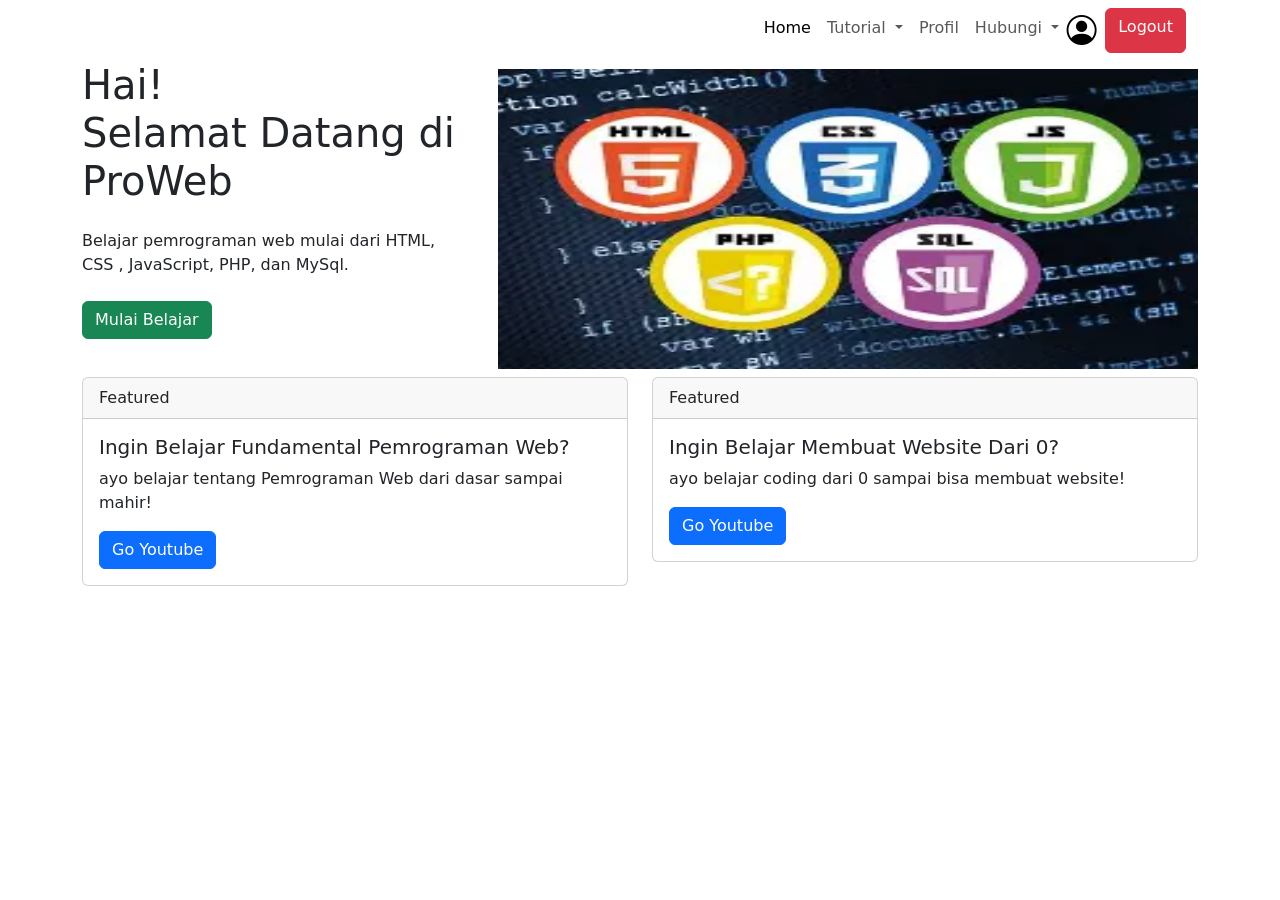
<file: after-buat.html>
<!DOCTYPE html>
<html lang="en">

<head>
    <meta charset="UTF-8">
    <meta name="viewport" content="width=device-width, initial-scale=1.0">
    <title>Bootstrap</title>
    <link rel="stylesheet" href="bootstrap.css">
    <link rel="stylesheet" href="https://cdn.jsdelivr.net/npm/bootstrap-icons@1.11.3/font/bootstrap-icons.css">
</head>

<body>
    <div class="container">
        <nav class="navbar navbar-expand-lg">
            <div class="container-fluid">
                <div class="collapse navbar-collapse justify-content-end">
                    <ul class="navbar-nav mb-2 mb-lg-0">
                        <li class="nav-item">
                            <a class="nav-link active" aria-current="page" href="#">Home</a>
                        </li>
                        <li class="nav-item dropdown">
                            <a class="nav-link dropdown-toggle" href="#" role="button" data-bs-toggle="dropdown"
                                aria-expanded="false" id="btnTutorial">
                                Tutorial
                            </a>
                            <ul class="dropdown-menu">
                                <li><a class="dropdown-item" href="https://www.w3schools.com/html/">
                                        HTML</a></li>
                                <li><a class="dropdown-item" href="https://www.w3schools.com/css/">
                                        CSS</a></li>
                                <li><a class="dropdown-item" href="https://www.w3schools.com/js/">
                                        JavaScript</a></li>
                                <li>
                                    <hr class="dropdown-divider">
                                </li>
                                <li><a class="dropdown-item" href="https://www.w3schools.com/php/">PHP</a></li>
                                <li><a class="dropdown-item" href="https://www.w3schools.com/sql/">MySQL</a></li>
                            </ul>
                        </li>
                        <li class="nav-item dropdown">
                            <a class="nav-link profil">Profil</a>
                        </li>
                        <li class="nav-item dropdown">
                            <a class="nav-link dropdown-toggle" href="#" role="button" data-bs-toggle="dropdown"
                                aria-expanded="false">
                                Hubungi
                            </a>
                            <ul class="dropdown-menu">
                                <li><a class="dropdown-item" href="https://wa.me/6283867912350">
                                        WA
                                    </a></li>
                                <li><a class="dropdown-item"
                                        href="https://www.instagram.com/zacharykazansky?stkn=MTFzOGN5dW43cmExNQ==">
                                        Instagram</a></li>
                            </ul>
                        </li>
                        <a href="profil-buat.html"><i class="bi bi-person-circle" style="font-size: 30px; color: black;"></i></a>
                        <a href="tugas4.html" id="btnLogout" class="btn btn-danger ms-2">Logout</a>
                    </ul>
                </div>
            </div>
        </nav>
    </div>
    <section>
        <div class="container">
            <!-- baris1 -->
            <div class="row">
                <!-- baris1 kolom1 -->
                <div class="col">
                    <h1>Hai!</br>Selamat Datang di ProWeb</h1>
                    <p class="my-4">
                        Belajar pemrograman web mulai dari HTML, CSS , JavaScript, PHP, dan MySql. <br>
                    </p>
                    <a href="#" class="btn btn-success" onclick='document.getElementById("btnTutorial").classList.add("show");
           document.getElementById("btnTutorial").setAttribute("aria-expanded","true");
            document.querySelector("#btnTutorial + .dropdown-menu").classList.add("show");
        return false;'>Mulai Belajar</a>
                </div>
                <!-- baris1 kolom2 -->
                <div class="col mt-2 ms-2">
                    <img src="front-end-image.jpeg" alt="Logo pemrograman web" width="700px" height="300px">
                </div>
            </div>
            <!-- baris2 -->
            <div class="row mt-2">
                <!-- baris2 kolom1 -->
                <div class="col">
                    <div class="card">
                        <div class="card-header">
                            Featured
                        </div>
                        <div class="card-body">
                            <h5 class="card-title">Ingin Belajar Fundamental Pemrograman Web?</h5>
                            <p class="card-text">ayo belajar tentang Pemrograman Web dari dasar sampai mahir! </p>
                            <a href="https://youtube.com/@programmerzamannow?si=7Yu39Ea4eLWksouq"
                                class="btn btn-primary">Go
                                Youtube</a>
                        </div>
                    </div>
                </div>
                <!-- baris2 kolom2 -->
                <div class="col">
                    <div class="card">
                        <div class="card-header">
                            Featured
                        </div>
                        <div class="card-body">
                            <h5 class="card-title">Ingin Belajar Membuat Website Dari 0?</h5>
                            <p class="card-text">ayo belajar coding dari 0 sampai bisa membuat website!</p>
                            <a href="https://youtu.be/71a2zeC71gk?si=u6U92Kfp6xzKW-4G" class="btn btn-primary">Go
                                Youtube</a>
                        </div>
                    </div>
                </div>
            </div>
        </div>
    </section>

    <!-- Overlay Loading -->
    <div id="logoutLoading"
        style="display:none; position:fixed; top:0; left:0; width:100%; height:100%; background:rgba(255,255,255,0.8); z-index:9999; justify-content:center; align-items:center;">
        <div class="text-center">
            <div class="spinner-border text-danger" role="status" style="width:3rem; height:3rem;"></div>
            <p class="mt-2 fw-bold">Sedang logout...</p>
        </div>
    </div>

    <script>
        document.getElementById('btnLogout').addEventListener('click', function (e) {
            e.preventDefault(); // tahan dulu pindahnya
            let tujuan = this.getAttribute('href');

            // munculin loading
            document.getElementById('logoutLoading').style.display = 'flex';

            // jeda 1.2 detik baru pindah halaman
            setTimeout(function () {
                window.location.href = tujuan;
            }, 500);
        });
    </script>
    <script src="bootstrap.bundle.js"></script>
</body>

</html>
</file>
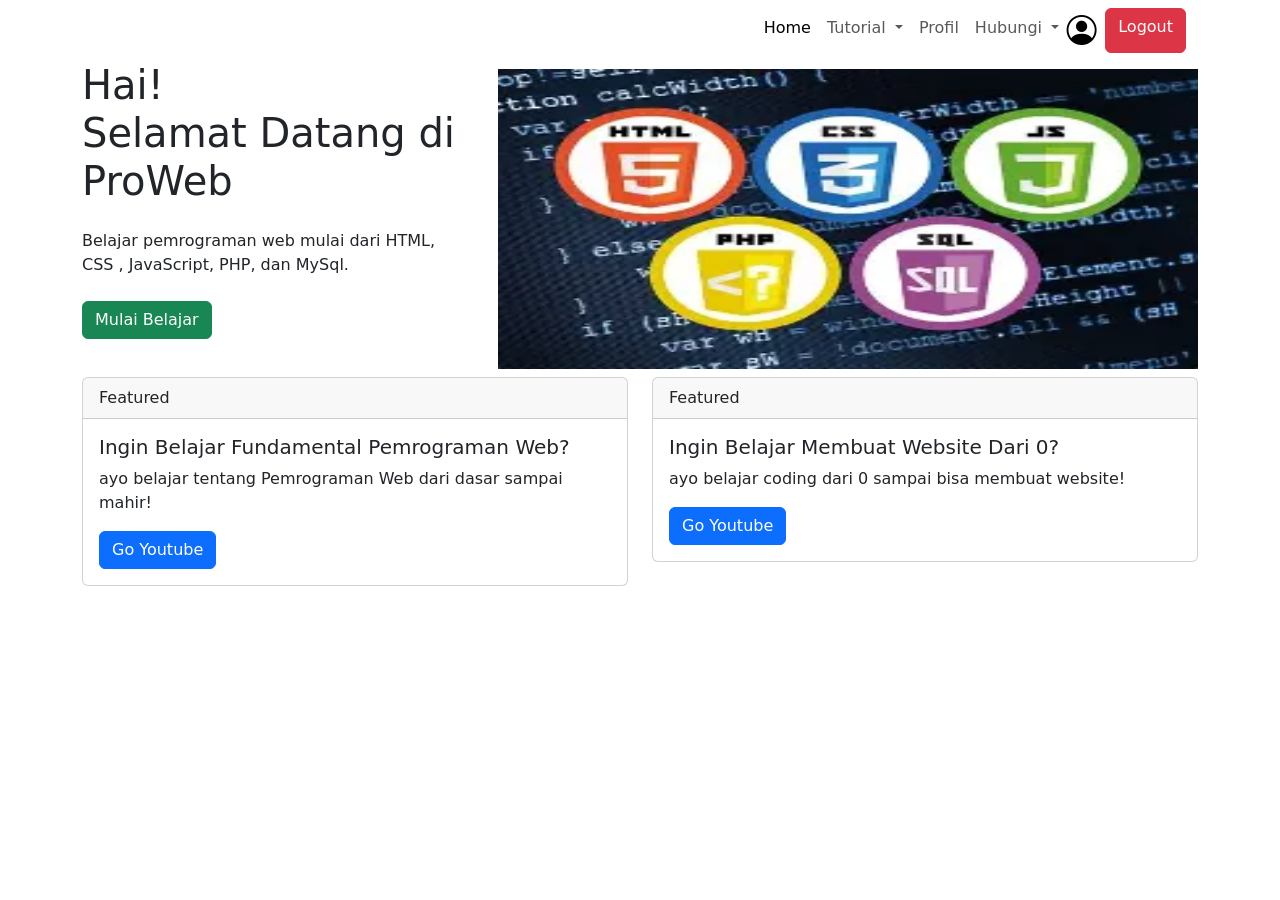
<file: after-masuk.html>
<!DOCTYPE html>
<html lang="en">

<head>
    <meta charset="UTF-8">
    <meta name="viewport" content="width=device-width, initial-scale=1.0">
    <title>Bootstrap</title>
    <link rel="stylesheet" href="bootstrap.css">
    <link rel="stylesheet" href="https://cdn.jsdelivr.net/npm/bootstrap-icons@1.11.3/font/bootstrap-icons.css">
</head>

<body>
    <div class="container">
        <nav class="navbar navbar-expand-lg">
            <div class="container-fluid">
                <div class="collapse navbar-collapse justify-content-end">
                    <ul class="navbar-nav mb-2 mb-lg-0">
                        <li class="nav-item">
                            <a class="nav-link active" aria-current="page" href="#">Home</a>
                        </li>
                        <li class="nav-item dropdown">
                            <a class="nav-link dropdown-toggle" href="#" role="button" data-bs-toggle="dropdown"
                                aria-expanded="false" id="btnTutorial">
                                Tutorial
                            </a>
                            <ul class="dropdown-menu">
                                <li><a class="dropdown-item" href="https://www.w3schools.com/html/">
                                        HTML</a></li>
                                <li><a class="dropdown-item" href="https://www.w3schools.com/css/">
                                        CSS</a></li>
                                <li><a class="dropdown-item" href="https://www.w3schools.com/js/">
                                        JavaScript</a></li>
                                <li>
                                    <hr class="dropdown-divider">
                                </li>
                                <li><a class="dropdown-item" href="https://www.w3schools.com/php/">PHP</a></li>
                                <li><a class="dropdown-item" href="https://www.w3schools.com/sql/">MySQL</a></li>
                            </ul>
                        </li>
                        <li class="nav-item dropdown">
                            <a class="nav-link profil">Profil</a>
                        </li>
                        <li class="nav-item dropdown">
                            <a class="nav-link dropdown-toggle" href="#" role="button" data-bs-toggle="dropdown"
                                aria-expanded="false">
                                Hubungi
                            </a>
                            <ul class="dropdown-menu">
                                <li><a class="dropdown-item" href="https://wa.me/6283867912350">
                                        WA
                                    </a></li>
                                <li><a class="dropdown-item"
                                        href="https://www.instagram.com/zacharykazansky?stkn=MTFzOGN5dW43cmExNQ==">
                                        Instagram</a></li>
                            </ul>
                        </li>
                        <a href="profil-masuk.html"><i class="bi bi-person-circle" style="font-size: 30px; color: black;"></i></a>
                        <a href="tugas4.html" id="btnLogout" class="btn btn-danger ms-2">Logout</a>
                    </ul>
                </div>
            </div>
        </nav>
    </div>
    <section>
        <div class="container">
            <!-- baris1 -->
            <div class="row">
                <!-- baris1 kolom1 -->
                <div class="col">
                    <h1>Hai!</br>Selamat Datang di ProWeb</h1>
                    <p class="my-4">
                        Belajar pemrograman web mulai dari HTML, CSS , JavaScript, PHP, dan MySql. <br>
                    </p>
                    <a href="#" class="btn btn-success" onclick='document.getElementById("btnTutorial").classList.add("show");
           document.getElementById("btnTutorial").setAttribute("aria-expanded","true");
            document.querySelector("#btnTutorial + .dropdown-menu").classList.add("show");
        return false;'>Mulai Belajar</a>
                </div>
                <!-- baris1 kolom2 -->
                <div class="col mt-2 ms-2">
                    <img src="front-end-image.jpeg" alt="Logo pemrograman web" width="700px" height="300px">
                </div>
            </div>
            <!-- baris2 -->
            <div class="row mt-2">
                <!-- baris2 kolom1 -->
                <div class="col">
                    <div class="card">
                        <div class="card-header">
                            Featured
                        </div>
                        <div class="card-body">
                            <h5 class="card-title">Ingin Belajar Fundamental Pemrograman Web?</h5>
                            <p class="card-text">ayo belajar tentang Pemrograman Web dari dasar sampai mahir! </p>
                            <a href="https://youtube.com/@programmerzamannow?si=7Yu39Ea4eLWksouq"
                                class="btn btn-primary">Go
                                Youtube</a>
                        </div>
                    </div>
                </div>
                <!-- baris2 kolom2 -->
                <div class="col">
                    <div class="card">
                        <div class="card-header">
                            Featured
                        </div>
                        <div class="card-body">
                            <h5 class="card-title">Ingin Belajar Membuat Website Dari 0?</h5>
                            <p class="card-text">ayo belajar coding dari 0 sampai bisa membuat website!</p>
                            <a href="https://youtu.be/71a2zeC71gk?si=u6U92Kfp6xzKW-4G" class="btn btn-primary">Go
                                Youtube</a>
                        </div>
                    </div>
                </div>
            </div>
        </div>
    </section>

    <!-- Overlay Loading -->
    <div id="logoutLoading"
        style="display:none; position:fixed; top:0; left:0; width:100%; height:100%; background:rgba(255,255,255,0.8); z-index:9999; justify-content:center; align-items:center;">
        <div class="text-center">
            <div class="spinner-border text-danger" role="status" style="width:3rem; height:3rem;"></div>
            <p class="mt-2 fw-bold">Sedang logout...</p>
        </div>
    </div>

    <script>
        document.getElementById('btnLogout').addEventListener('click', function (e) {
            e.preventDefault(); // tahan dulu pindahnya
            let tujuan = this.getAttribute('href');

            // munculin loading
            document.getElementById('logoutLoading').style.display = 'flex';

            // jeda 1.2 detik baru pindah halaman
            setTimeout(function () {
                window.location.href = tujuan;
            }, 500);
        });
    </script>
    <script src="bootstrap.bundle.js"></script>
</body>

</html>
</file>
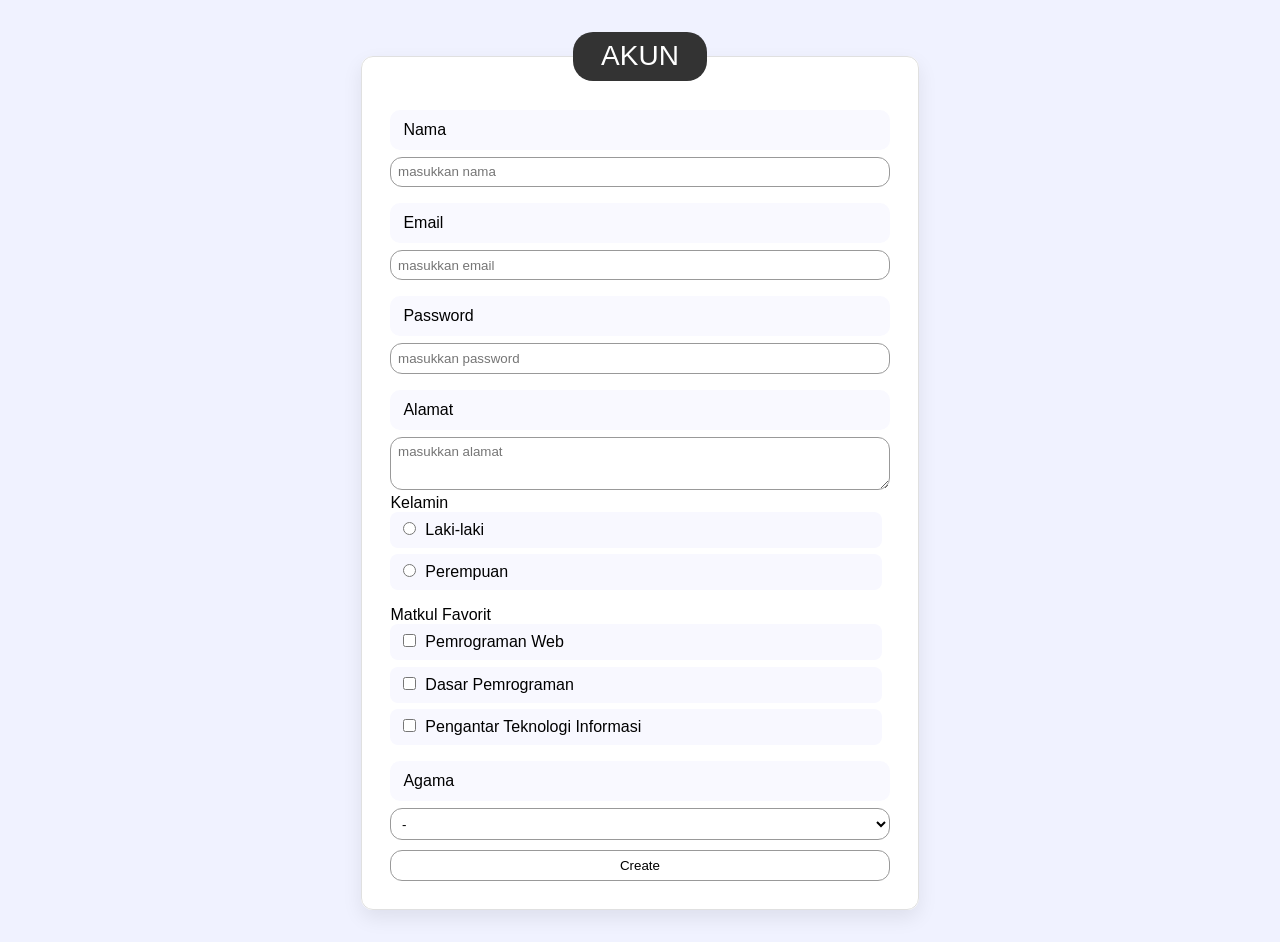
<file: buat.html>
<!DOCTYPE html>
<html lang="en">

<head>
  <meta charset="UTF-8">
  <meta name="viewport" content="width=device-width, initial-scale=1.0">
  <title>Login Akun</title>
  <link rel="stylesheet" href="form.css">
</head>

<body>
  <fieldset>
    <legend>AKUN</legend>
    <form id="formBuat" action="after-buat.html">
      <label for="nama">Nama </label>
      <input type="text" name="nama" id="nama" required placeholder="masukkan nama">

      <label for="email">Email </label>
      <input type="email" name="email" id="email" required placeholder="masukkan email">

      <label for="sandi">Password </label>
      <input type="password" name="sandi" id="sandi" required placeholder="masukkan password">

      <label for="alamat">Alamat </label>
      <textarea name="alamat" id="alamat" required placeholder="masukkan alamat"></textarea>

      <div class="checks">
        <p>Kelamin </p>
        <label><input type="radio" name="kelamin" id="laki-laki" value="laki-laki"> Laki-laki</label>
        <label><input type="radio" name="kelamin" id="perempuan" value="perempuan"> Perempuan</label>
      </div>

      <div class="checks">
        <p>Matkul Favorit </p>
        <label><input type="checkbox" name="matkul" value="Pemrograman Web"> Pemrograman Web</label>
        <label><input type="checkbox" name="matkul" value="Dasar Pemrograman"> Dasar Pemrograman</label>
        <label><input type="checkbox" name="matkul" value="Pengantar Teknologi Informasi"> Pengantar Teknologi
          Informasi</label>
      </div>
      <label for="agama">Agama </label>
      <select name="agama" id="agama" required>
        <option value="-">-</option>
        <option value="Islam">Islam</option>
        <option value="Kristen Protestan">Kristen Protestan</option>
        <option value="Kristen Katolik">Kristen Katolik</option>
        <option value="Hindu">Hindu</option>
        <option value="Buddha">Buddha</option>
        <option value="Konghucu">Konghucu</option>
      </select>
      <input type="submit" value="Create">
    </form>
  </fieldset>
  <div id="logoutLoading">
    <div style="text-align:center;">
      <div id="spinner"></div>
      <p style="margin-top:10px; font-weight:bold;">Memuat...</p>
    </div>
  </div>

  <script>
    document.getElementById('formBuat').addEventListener('submit', function (e) {
      e.preventDefault(); // tahan dulu pindahnya
      let tujuan = this.getAttribute('action');

      // munculin loading
      document.getElementById('logoutLoading').style.display = 'flex';

      // jeda 1.2 detik baru pindah halaman
      setTimeout(function () {
        window.location.href = tujuan;
      }, 1200);
    });
  </script>
  <script>
    document.getElementById('formBuat').addEventListener('submit', function (e) {
      e.preventDefault();

      // 1. Ambil data dari input
      let nama = document.getElementById('nama').value;
      let email = document.getElementById('email').value;
      let password = document.getElementById('sandi').value;
      let alamat = document.getElementById('alamat').value;
      let kelamin = document.querySelector('input[name="kelamin"]:checked').value;
      let matkulList = document.querySelectorAll('input[name="matkul"]:checked');
      let matkul = [];
      matkulList.forEach(function (cb) {
        matkul.push(cb.value);
      });
      let agama = document.getElementById('agama').value;

      // 2. SIMPAN data nya
      localStorage.setItem('namaUser', nama);
      localStorage.setItem('emailUser', email);
      localStorage.setItem('passwordUser', password);
      localStorage.setItem('alamatUser', alamat);
      localStorage.setItem('genderUser', kelamin);
      localStorage.setItem('matkulUser', JSON.stringify(matkul));
      localStorage.setItem('agamaUser', agama);

      // 3. Pindah ke halaman profil yang di foto kamu itu
      window.location.href = "after-buat.html";
    });
  </script>
</body>

</html>
</file>
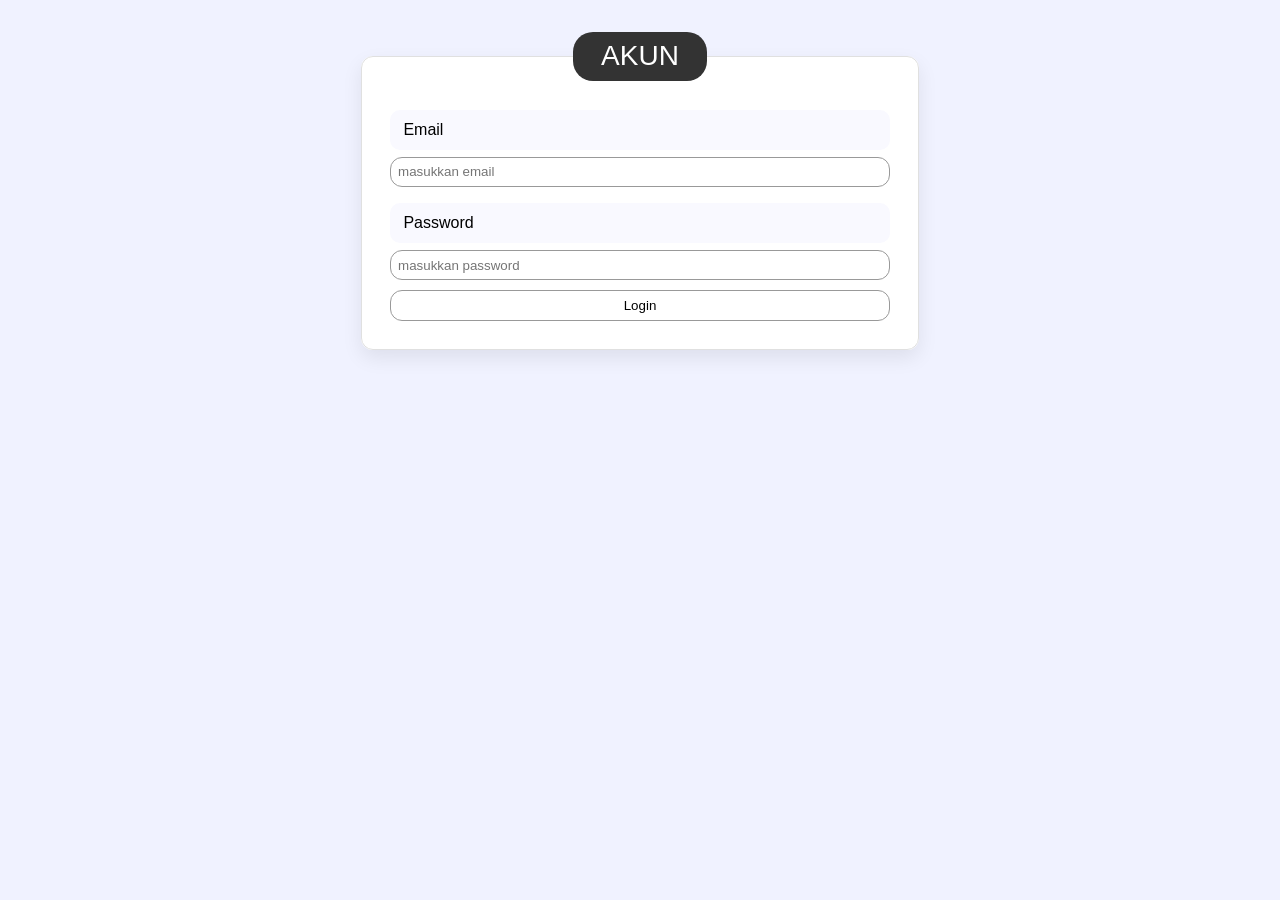
<file: masuk.html>
<!DOCTYPE html>
<html lang="en">

<head>
    <meta charset="UTF-8">
    <meta name="viewport" content="width=device-width, initial-scale=1.0">
    <title>Login Akun</title>
    <link rel="stylesheet" href="form.css">
</head>

<body>
    <fieldset>
        <legend>AKUN</legend>
        <form id="formLogin" action="after-masuk.html">
            <label for="email">Email </label>
            <input type="email" name="email" id="email" required placeholder="masukkan email">

            <label for="sandi">Password </label>
            <input type="password" name="sandi" id="sandi" required placeholder="masukkan password">


            <input type="submit" id="btnLogin" value="Login">
        </form>
    </fieldset>
    <div id="logoutLoading">
      <div style="text-align:center;">
        <div id="spinner"></div>
        <p style="margin-top:10px; font-weight:bold;">Memuat...</p>
      </div>
    </div>

  <script>
  document.getElementById('formLogin').addEventListener('submit', function(e){
    e.preventDefault(); // tahan dulu pindahnya
    let tujuan = this.getAttribute('action');
    
    // munculin loading
    document.getElementById('logoutLoading').style.display = 'flex';
    
    // jeda 1.2 detik baru pindah halaman
    setTimeout(function(){
      window.location.href = tujuan;
    }, 1200);
  });
  </script>
</body>

</html>
</file>
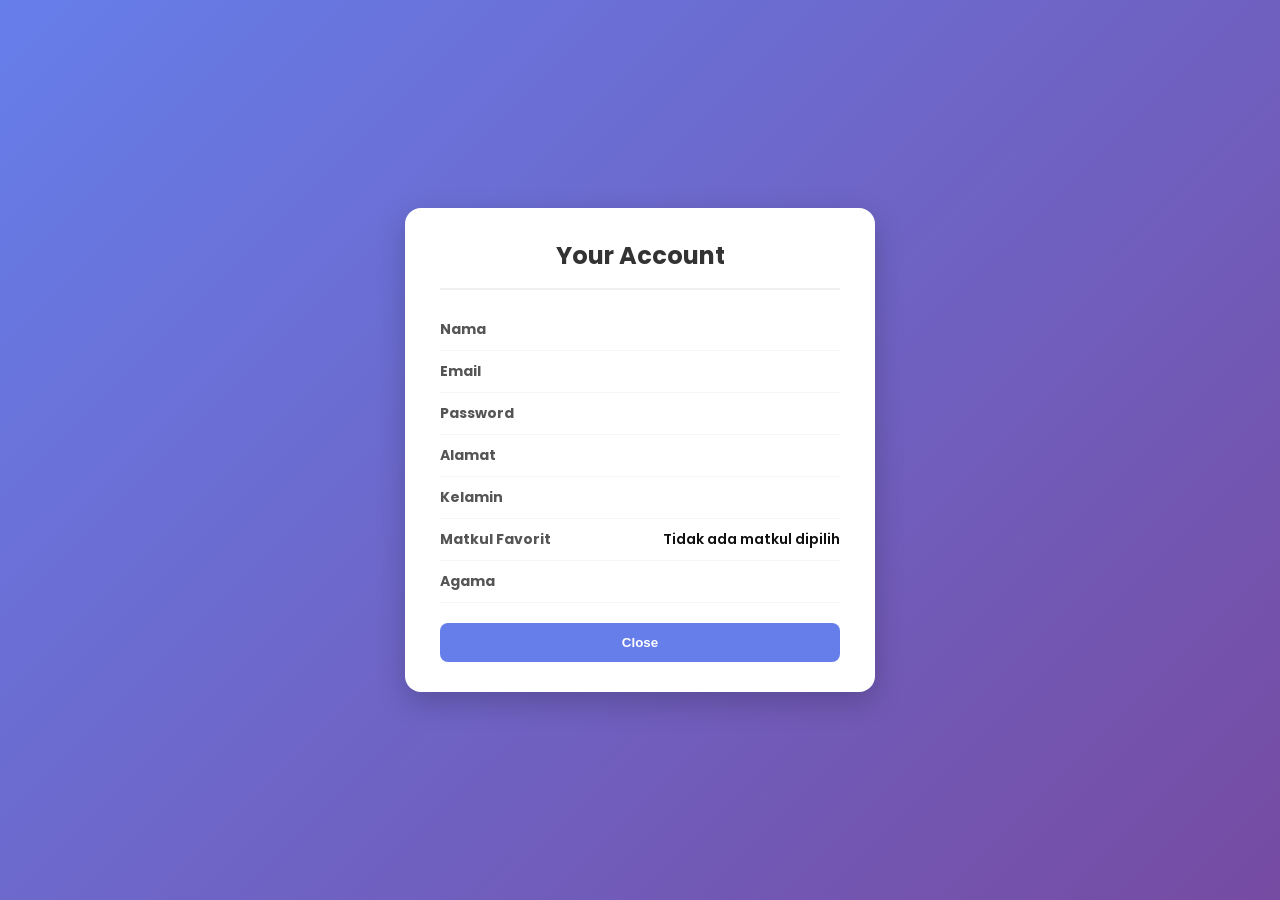
<file: profil-buat.html>
<!DOCTYPE html>
<html lang="en">

<head>
    <meta charset="UTF-8">
    <meta name="viewport" content="width=device-width, initial-scale=1.0">
    <title>Document</title>
    <link rel="stylesheet" href="profil.css">
    
</head>

<body>
    <div class="card">
        <h2>Your Account</h2>
        <div class="row"><b>Nama</b> <span id="tampilNama"></span></div>
        <div class="row"><b>Email</b> <span id="tampilEmail"></span></div>
        <div class="row"><b>Password</b> <span id="tampilPassword"></span></div>
        <div class="row"><b>Alamat</b> <span id="tampilAlamat"></span></div>
        <div class="row"><b>Kelamin</b> <span id="tampilGender"></span></div>
        <div class="row"><b>Matkul Favorit</b> <span id="tampilMatkul"></span></div>
        <div class="row"><b>Agama</b> <span id="tampilAgama"></span></div>
        <button id="btnClose">Close</button>
    </div>

    </div>
    <script>
        // AMBIL data yang udah disimpan tadi
        document.getElementById('tampilNama').innerText = localStorage.getItem('namaUser');
        document.getElementById('tampilEmail').innerText = localStorage.getItem('emailUser');
        document.getElementById('tampilPassword').innerText = localStorage.getItem('passwordUser');
        document.getElementById('tampilAlamat').innerText = localStorage.getItem('alamatUser');
        document.getElementById('tampilGender').innerText = localStorage.getItem('genderUser');
        let matkulData = JSON.parse(localStorage.getItem('matkulUser') || '[]');
        let tampilMatkul = document.getElementById('tampilMatkul');

        if (matkulData.length === 0) {
            tampilMatkul.innerText = "Tidak ada matkul dipilih";
        } else {
            tampilMatkul.innerText = matkulData.join(", ");
        }
        document.getElementById('tampilAgama').innerText = localStorage.getItem('agamaUser');
    </script>
    <div id="closeLoading">
      <div style="text-align:center;">
        <div id="spinner"></div>
        <p style="margin-top:10px; font-weight:bold;">Close...</p>
      </div>
    </div>

    <script>
        document.getElementById('btnClose').addEventListener('click', function (e) {
            e.preventDefault(); // tahan dulu pindahnya
            

            // munculin loading
            document.getElementById('closeLoading').style.display = 'flex';

            // jeda 1.0 detik baru pindah halaman
            setTimeout(function () {
                window.location.href = 'after-buat.html' ;
            }, 1000);
        });
    </script>

</body>

</html>
</file>
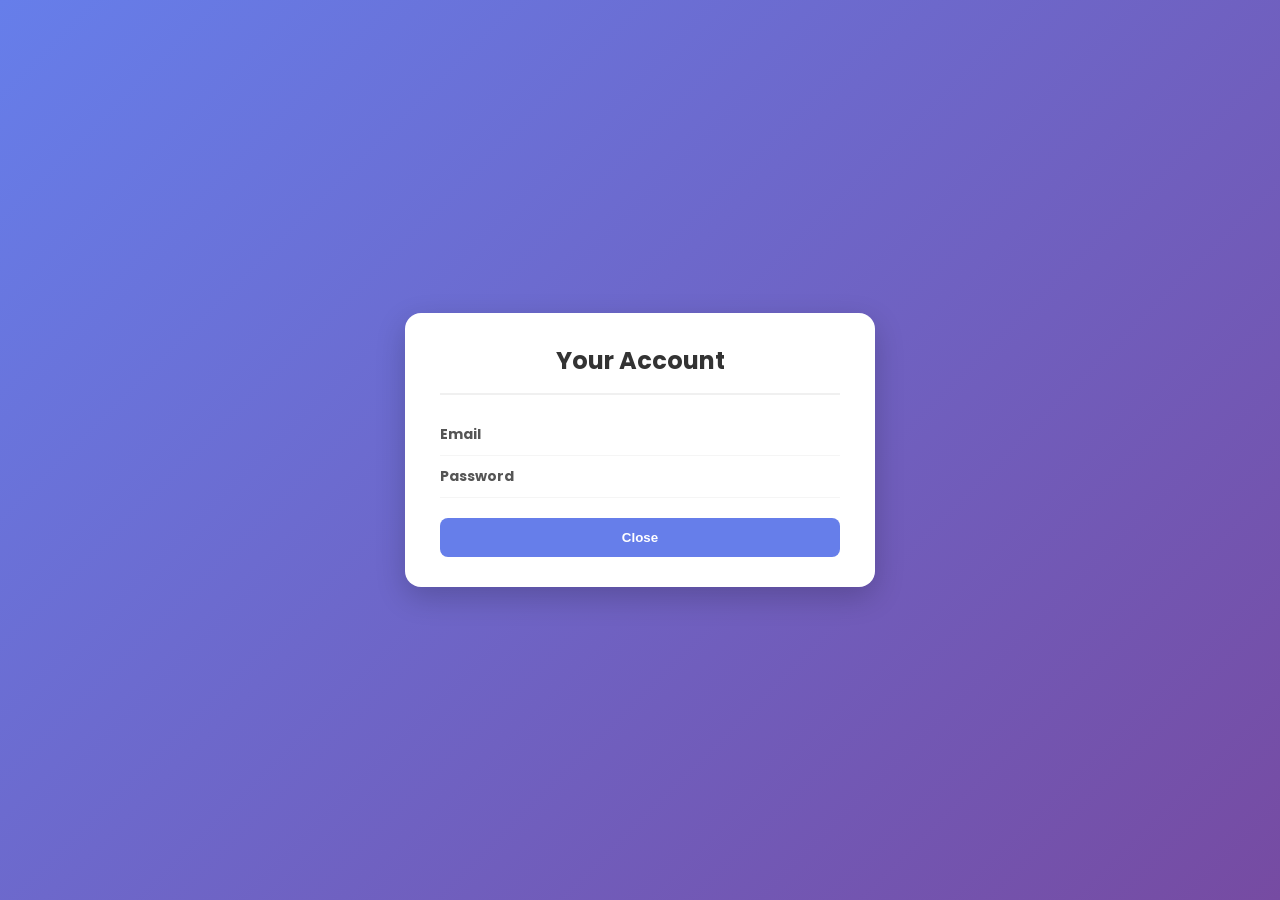
<file: profil-masuk.html>
<!DOCTYPE html>
<html lang="en">

<head>
    <meta charset="UTF-8">
    <meta name="viewport" content="width=device-width, initial-scale=1.0">
    <title>Document</title>
    <link rel="stylesheet" href="profil.css">

</head>

<body>
    <div class="card">
        <h2>Your Account</h2>

        <div class="row"><b>Email</b> <span id="tampilEmail"></span></div>
        <div class="row"><b>Password</b> <span id="tampilPassword"></span></div>
        <button id="btnClose">Close</button>

    </div>
    <script>
        // AMBIL data yang udah disimpan tadi

        document.getElementById('tampilEmail').innerText = localStorage.getItem('emailUser');
        document.getElementById('tampilPassword').innerText = localStorage.getItem('passwordUser');

    </script>
    <div id="closeLoading">
        <div style="text-align:center;">
            <div id="spinner"></div>
            <p style="margin-top:10px; font-weight:bold;">Close...</p>
        </div>
    </div>

    <script>
        document.getElementById('btnClose').addEventListener('click', function (e) {
            e.preventDefault(); // tahan dulu pindahnya


            // munculin loading
            document.getElementById('closeLoading').style.display = 'flex';

            // jeda 1.2 detik baru pindah halaman
            setTimeout(function () {
                window.location.href = 'after-masuk.html';
            }, 1000);
        });
    </script>



</body>

</html>
</file>
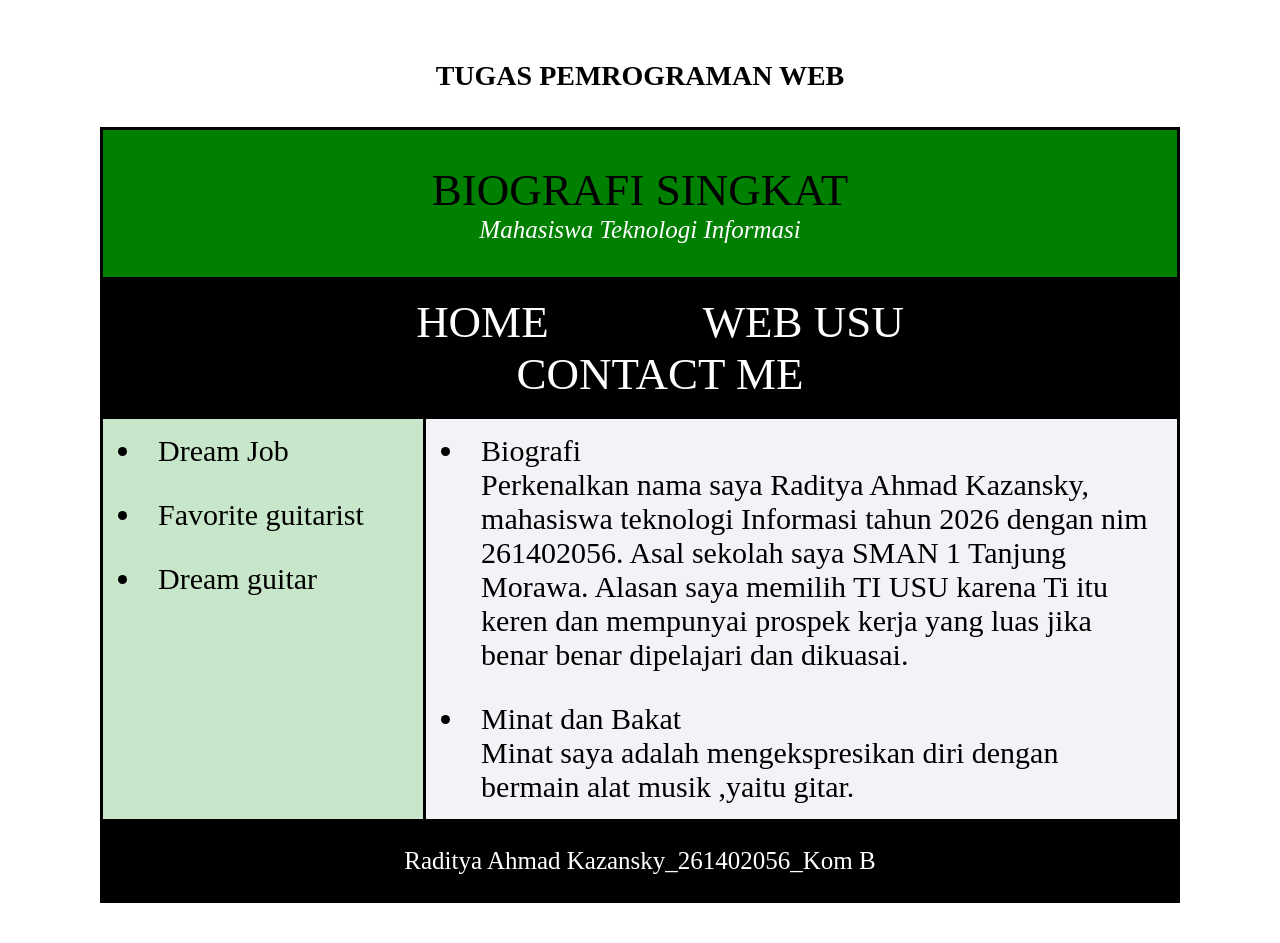
<file: tugas1.html>
<!DOCTYPE html>
<html lang="id">
<head>
    <meta charset="UTF-8">
    <meta name="viewport" content="width=device-width, initial-scale=1.0">
    <title>Tugas Kuliah</title>

    <style>
        * {
            box-sizing: border-box;
        }

        body {
            margin: 0;
            padding: 40px;
            background: white;
            font-family: "Times New Roman", serif;
        }

        /* Judul */
        h1 {
            text-align: center;
            font-size: 28px;
            font-weight: bold;
            margin: 20px 0 35px 0;
        }

        /* Tabel utama */
        .tabel {
            width: 90%;
            height: 550px;
            margin: auto;
            border: 1px solid #bdbdbd;
            border-collapse: collapse;
        }

        .tabel td {
            border: 3px solid black;
            padding: 0;
        }

        /* Bagian atas */
        .atas {
            height: 150px;
            background-color: green;
            font-size: 45px;
            text-align: center;
            
        }
        
        
        .Isi {
            align-items: end;
            font-size: 25px;
            display: block;
            color: white;
        }
        /* Baris kecil di bawah bagian atas */
        .baris-kecil {
            height: 70px;
            text-align: center;
            background-color: black;
            
        }
        .a-navbar {
            align-items: center;
            text-decoration: none;
            color: white;
            justify-content: center;
            margin: 70px;
            padding: 5px;
            font-size: 45px;
            
        }
        .li-navbar {
            list-style-type: none;
            display: inline-block;
            
        }
        

        /* Bagian tengah */
        .tengah {
            height: 350px;
        }

        /* Kolom kiri */
        .kolom-kiri {
            width: 30%;
            background-color: #C8E6C9;
            vertical-align: top;
        }
        .ul-kolom-kiri {
            margin: 0;
        }
        .li-kolom-kiri {
            font-size: 30px;
            padding: 15px;
        }
        .a-kolom-kiri {
            color: black;
            text-decoration: none;
        }

        /* Kolom kanan */
        .kolom-kanan {
            width: 70%;
            background-color: #F1F3F6;
            vertical-align: top;
        }
        .ul-kolom-kanan {
            margin: 0;
        }
        .li-kolom-kanan-judul {
            font-size: 30px;
            padding: 15px;
            
        }
        .li-kolom-kanan-isi {
            font-size: 30px;
            padding: 15px;
            
        }

        /* Bagian bawah */
        .bawah {
            height: 45px;
            background-color: black; 
            align-items: center; 
        }
        .footer {
            color: white;
            font-size: 25px;
            text-align: center;
            
        }
    </style>
</head>

<body>

    <h1>TUGAS PEMROGRAMAN WEB</h1>

    <table class="tabel">

        <!-- Bagian atas -->
        <tr class="atas">
            <td colspan="2">
                
            <span class="Judul">BIOGRAFI SINGKAT</span><br>
            <span class="Isi"><i>Mahasiswa Teknologi Informasi</i></span>
            </td>
        </tr>

        <!-- Baris kecil -->
        <tr class="baris-kecil">
            <td colspan="2">
            <ul class="ul-navbar">
                <li class="li-navbar">
                    <a href="#" class="a-navbar">HOME</a>
                </li>
                <li class="li-navbar">
                    <a href="https://www.bing.com/ck/a?!&&p=61f28c0f61c9c3d67d37d1c349164e3a96fab93b2110c85010cf7e64e769ecf7JmltdHM9MTc4ODMwNzIwMA&ptn=3&ver=2&hsh=4&fclid=20577860-e521-69f5-14fd-6e79e44468d2&psq=akun+satu+usu&u=a1aHR0cHM6Ly9zYXR1LnVzdS5hYy5pZC9sb2dpbi4"
                     class="a-navbar">WEB USU</a>
                </li>    
                <li class="li-navbar">
                    <a href="https://www.instagram.com/zacharykazansky?igsi=MTFzOGN5dW43cmExNQ==" class="a-navbar">CONTACT ME</a>
                </li>  
            </ul>
            </td>
        </tr>

        <!-- Bagian utama -->
        <tr class="tengah">
            <td class="kolom-kiri">
                <ul class="ul-kolom-kanan">
                    <li class="li-kolom-kiri">
                        <a href="Profil-Gitaris-Dewa-19-Andra-Ramadhan.jpg" class="a-kolom-kiri">Dream Job</a>
                    </li>
                    <li class="li-kolom-kiri">
                        <a href="0e3d0063367c9941973313236af0e5f2.jpg" class="a-kolom-kiri">Favorite guitarist</a>
                    </li>
                    <li class="li-kolom-kiri">
                        <a href="s2-custom-24-usa-hh-trem-rw-hd-191625.jpg" class="a-kolom-kiri">Dream guitar</a>
                    </li>
                </ul>
            </td>
            <td class="kolom-kanan">
                <ul class="ul-kolom-kanan">
                <li class="li-kolom-kanan-judul">Biografi <br>
                Perkenalkan nama saya Raditya Ahmad Kazansky, mahasiswa teknologi Informasi
            tahun 2026 dengan nim 261402056. Asal sekolah saya SMAN 1 Tanjung Morawa.
        Alasan saya memilih TI USU karena Ti itu keren dan mempunyai prospek kerja yang luas
    jika benar benar dipelajari dan dikuasai.</li>
                <li class="li-kolom-kanan-isi">Minat dan Bakat <br>
                Minat saya adalah mengekspresikan diri dengan bermain alat musik
            ,yaitu gitar.</li>
               </ul>
            </td>
        </tr>

        <!-- Bagian bawah -->
        <tr class="bawah">
            <td colspan="2">
               <p class="footer">Raditya Ahmad Kazansky_261402056_Kom B</p> 
            </td>
            
        </tr>

    </table>

<!-- Code injected by live-server -->
<script>
	// <![CDATA[  <-- For SVG support
	if ('WebSocket' in window) {
		(function () {
			function refreshCSS() {
				var sheets = [].slice.call(document.getElementsByTagName("link"));
				var head = document.getElementsByTagName("head")[0];
				for (var i = 0; i < sheets.length; ++i) {
					var elem = sheets[i];
					var parent = elem.parentElement || head;
					parent.removeChild(elem);
					var rel = elem.rel;
					if (elem.href && typeof rel != "string" || rel.length == 0 || rel.toLowerCase() == "stylesheet") {
						var url = elem.href.replace(/(&|\?)_cacheOverride=\d+/, '');
						elem.href = url + (url.indexOf('?') >= 0 ? '&' : '?') + '_cacheOverride=' + (new Date().valueOf());
					}
					parent.appendChild(elem);
				}
			}
			var protocol = window.location.protocol === 'http:' ? 'ws://' : 'wss://';
			var address = protocol + window.location.host + window.location.pathname + '/ws';
			var socket = new WebSocket(address);
			socket.onmessage = function (msg) {
				if (msg.data == 'reload') window.location.reload();
				else if (msg.data == 'refreshcss') refreshCSS();
			};
			if (sessionStorage && !sessionStorage.getItem('IsThisFirstTime_Log_From_LiveServer')) {
				console.log('Live reload enabled.');
				sessionStorage.setItem('IsThisFirstTime_Log_From_LiveServer', true);
			}
		})();
	}
	else {
		console.error('Upgrade your browser. This Browser is NOT supported WebSocket for Live-Reloading.');
	}
	// ]]>
</script>
</body>
</html>
</file>
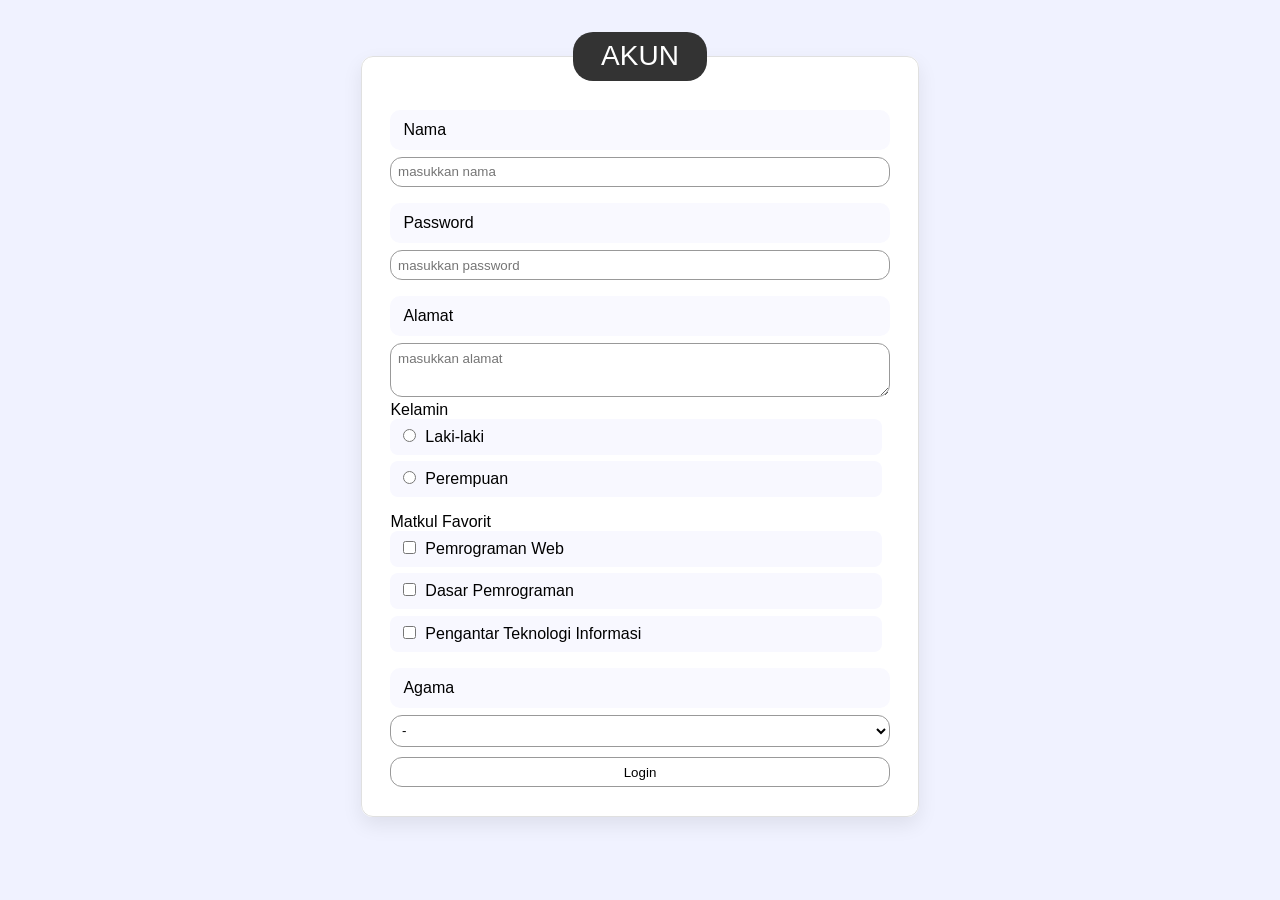
<file: tugas2.html>
<!DOCTYPE html>
<html lang="en">

<head>
    <meta charset="UTF-8">
    <meta name="viewport" content="width=device-width, initial-scale=1.0">
    <title>TUGAS INDIVIDU</title>
    <link rel="stylesheet" href="form.css">
</head>

<body>
    <fieldset>
        <legend>AKUN</legend>
        <form action="tugas3.html">
            <label for="nama">Nama </label>
            <input type="text" name="nama" id="nama" required placeholder="masukkan nama">

            <label for="sandi">Password </label>
            <input type="password" name="sandi" id="sandi" required placeholder="masukkan password">

            <label for="alamat">Alamat </label>
            <textarea name="alamat" id="alamat" required placeholder="masukkan alamat"></textarea>

            <div class="checks">
                <p>Kelamin </p>
                <label><input type="radio" name="kelamin" value="laki"> Laki-laki</label>
                <label><input type="radio" name="kelamin" value="perempuan"> Perempuan</label>
            </div>

            <div class="checks">
                <p>Matkul Favorit </p>
                <label><input type="checkbox" name="matkul" value="web"> Pemrograman Web</label>
                <label><input type="checkbox" name="matkul" value="daspro"> Dasar Pemrograman</label>
                <label><input type="checkbox" name="matkul" value="pti"> Pengantar Teknologi Informasi</label>
            </div>
            <label for="agama">Agama </label>
            <select name="agama" id="agama" required>
                <option value="-">-</option>
                <option value="islam">Islam</option>
                <option value="protestan">Kristen Protestan</option>
                <option value="katolik">Kristen Katolik</option>
                <option value="hindu">Hindu</option>
                <option value="buddha">Buddha</option>
                <option value="konghucu">Konghucu</option>
            </select>
            <input type="submit" value="Login">
            
        </form>
    </fieldset>
</body>

</html>
</file>
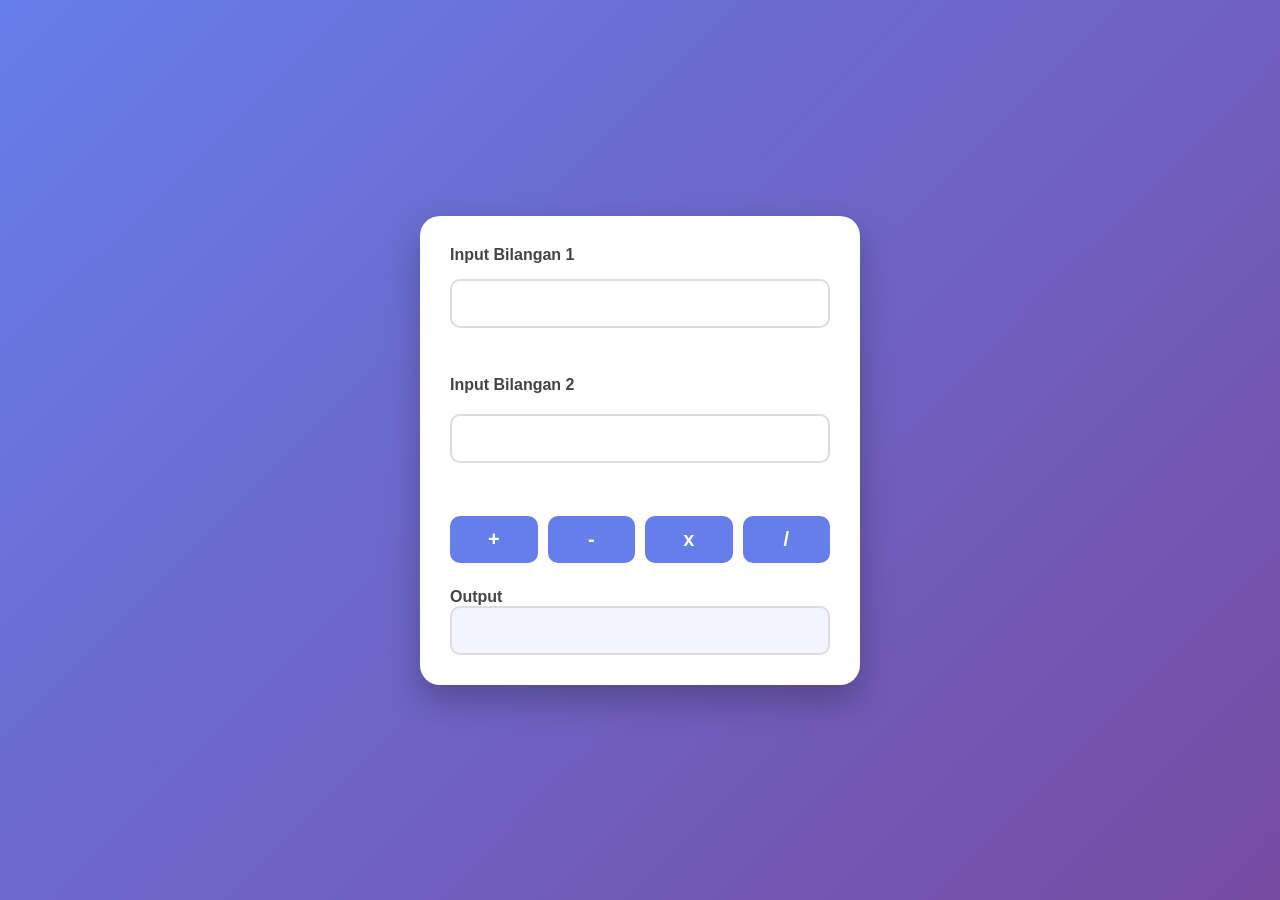
<file: tugas3.html>
<!DOCTYPE html>
<html lang="en">

<head>
    <meta charset="UTF-8">
    <meta name="viewport" content="width=device-width, initial-scale=1.0">
    <title>Kalkulator Sederhana</title>
    <link rel="stylesheet" href="kalkulator.css">
</head>

<body>
    <fieldset>
        <form action="">
        <label for="bil1">Input Bilangan 1</label>
        <input type="number" name="Bilangan 1" id="bil1"><br>
        <label for="bil2">Input Bilangan 2</label>
        <input type="number" name="Bilangan 2" id="bil2"><br>
        <div class="button">
            <input type="submit" value="+" onclick="hitung('+');return false;">
            <input type="submit" value="-" onclick="hitung('-');return false;">
            <input type="submit" value="x" onclick="hitung('*');return false;">
            <input type="submit" value="/" onclick="hitung('/');return false;">
        </div>
        <div class="hasil">
        <label for="hasil">Output</label>
        <input id="output" type="text">
        </div>
        </form>
    </fieldset>
    <script src="kalkulator.js" type="text/javascript"></script>
</body>

</html>
</file>
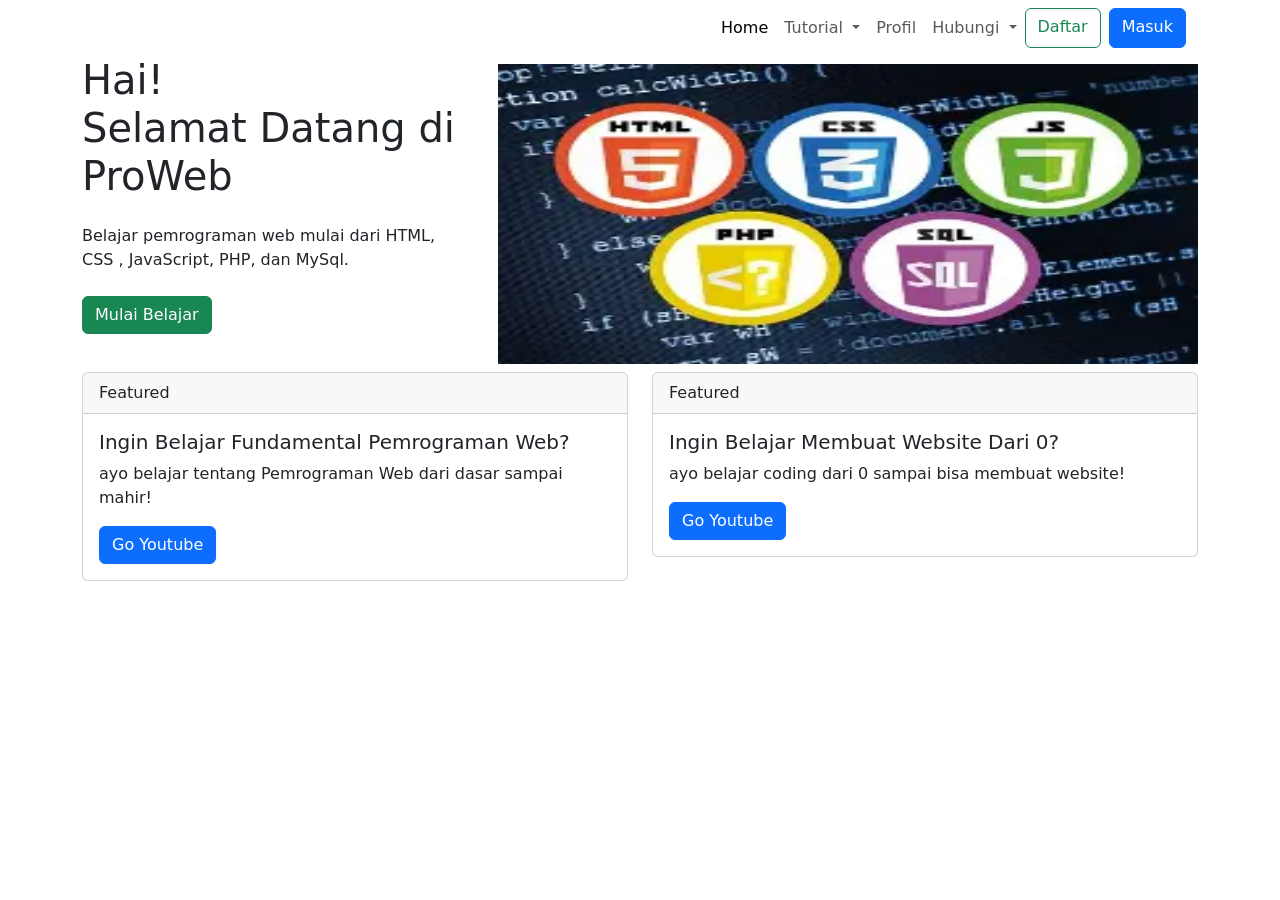
<file: tugas4.html>
<!DOCTYPE html>
<html lang="en">

<head>
  <meta charset="UTF-8">
  <meta name="viewport" content="width=device-width, initial-scale=1.0">
  <title>Bootstrap</title>
  <link rel="stylesheet" href="bootstrap.css">
</head>

<body>
  <div class="container">
    <nav class="navbar navbar-expand">
      <div class="container-fluid">
        <div class="collapse navbar-collapse justify-content-end">
          <ul class="navbar-nav mb-2 mb-lg-0">
            <li class="nav-item">
              <a class="nav-link active" aria-current="page" href="#">Home</a>
            </li>
            <li class="nav-item dropdown">
              <a class="nav-link dropdown-toggle" href="#" role="button" aria-expanded="false" id="belajar"
                onclick="alert('Silahkan Daftar atau Masuk terlebih dahulu')">
                Tutorial
              </a>
              <ul class="dropdown-menu">
                <li><a class="dropdown-item" href="https://www.w3schools.com/html/">
                    HTML</a></li>
                <li><a class="dropdown-item" href="https://www.w3schools.com/css/">
                    CSS</a></li>
                <li><a class="dropdown-item" href="https://www.w3schools.com/js/">
                    JavaScript</a></li>
                <li>
                  <hr class="dropdown-divider">
                </li>
                <li><a class="dropdown-item" href="https://www.w3schools.com/php/">PHP</a></li>
                <li><a class="dropdown-item" href="https://www.w3schools.com/sql/">MySQL</a></li>
              </ul>
            </li>
            <li class="nav-item dropdown">
              <a class="nav-link profil">Profil</a>
            </li>
            <li class="nav-item dropdown">
              <a class="nav-link dropdown-toggle" href="#" role="button" data-bs-toggle="dropdown"
                aria-expanded="false">
                Hubungi
              </a>
              <ul class="dropdown-menu">
                <li><a class="dropdown-item" href="https://wa.me/6283867912350">
                    WA
                  </a></li>
                <li><a class="dropdown-item" href="https://www.instagram.com/zacharykazansky?stkn=MTFzOGN5dW43cmExNQ==">
                    Instagram</a></li>
              </ul>
            </li>
            <a href="buat.html" id="btnDaftar" class="btn btn-outline-success">Daftar</a>
            <a href="masuk.html" id="btnMasuk" class="btn btn-primary ms-2">Masuk</a>
          </ul>
        </div>
      </div>
    </nav>
  </div>
  <section>
    <div class="container">
      <!-- baris1 -->
      <div class="row">
        <!-- baris1 kolom1 -->
        <div class="col">
          <h1>Hai!</br>Selamat Datang di ProWeb</h1>
          <p class="my-4">
            Belajar pemrograman web mulai dari HTML, CSS , JavaScript, PHP, dan MySql. <br>
          </p>
          <a href="#" class="btn btn-success" onclick="alert('Silahkan Daftar atau Masuk terlebih dahulu')">Mulai
            Belajar</a>
        </div>
        <!-- baris1 kolom2 -->
        <div class="col mt-2 ms-2">
          <img src="front-end-image.jpeg" alt="Logo pemrograman web" width="700px" height="300px">
        </div>
      </div>
      <!-- baris2 -->
      <div class="row mt-2">
        <!-- baris2 kolom1 -->
        <div class="col">
          <div class="card">
            <div class="card-header">
              Featured
            </div>
            <div class="card-body">
              <h5 class="card-title">Ingin Belajar Fundamental Pemrograman Web?</h5>
              <p class="card-text">ayo belajar tentang Pemrograman Web dari dasar sampai mahir! </p>
              <a href="#" class="btn btn-primary" onclick="alert('Silahkan Daftar atau Masuk terlebih dahulu')">Go
                Youtube</a>
            </div>
          </div>
        </div>
        <!-- baris2 kolom2 -->
        <div class="col">
          <div class="card">
            <div class="card-header">
              Featured
            </div>
            <div class="card-body">
              <h5 class="card-title">Ingin Belajar Membuat Website Dari 0?</h5>
              <p class="card-text">ayo belajar coding dari 0 sampai bisa membuat website!</p>
              <a href="#" class="btn btn-primary" onclick="alert('Silahkan Daftar atau Masuk terlebih dahulu')">Go
                Youtube</a>
            </div>
          </div>
        </div>
      </div>
    </div>
  </section>
  <!-- overlay loading ketika daftar -->
  <div id="logoutLoading"
    style="display:none; position:fixed; top:0; left:0; width:100%; height:100%; background:rgba(255,255,255,0.8); z-index:9999; justify-content:center; align-items:center;">
    <div class="text-center">
      <div class="spinner-border text-danger" role="status" style="width:3rem; height:3rem;"></div>
      <p class="mt-2 fw-bold">Memuat...</p>
    </div>
  </div>
  <!-- loading ketika daftar -->
  <script>
    document.getElementById('btnDaftar').addEventListener('click', function (e) {
      e.preventDefault(); // tahan dulu pindahnya
      let tujuan = this.getAttribute('href');

      // munculin loading
      document.getElementById('logoutLoading').style.display = 'flex';

      // jeda 1.0 detik baru pindah halaman
      setTimeout(function () {
        window.location.href = tujuan;
      }, 1000);
    });
  </script>
  <!-- loading ketika masuk -->
  <script>
    document.getElementById('btnMasuk').addEventListener('click', function (e) {
      e.preventDefault(); // tahan dulu pindahnya
      let tujuan = this.getAttribute('href');

      // munculin loading
      document.getElementById('logoutLoading').style.display = 'flex';

      // jeda 1.0 detik baru pindah halaman
      setTimeout(function () {
        window.location.href = tujuan;
      }, 1000);
    });
  </script>
  <script src="bootstrap.bundle.js"></script>
</body>

</html>
</file>
<file: form.css>
* {
    margin: 0;
    padding: 0;
    font-family: 'Lato', sans-serif;
}

/* Fieldset dan legend */
fieldset {
    margin: 2em 0;
    padding: 1em 2em;
    border: solid 7px #ccc;
    border-radius: 8px;
    min-width: 200px;
}

form,
input,
label,
textarea,
fieldset,
select,
option,
p,
div {
    background-color: white;
}

legend {
    font-size: 1.25em;
    padding: 0 .25em;
    color: white;
    text-align: center;

}

/* Labels */
label {
    display: block;
    margin-top: 1em;
}

.checks label {
    margin-top: 0;
}

label:first-of-type {
    margin-top: 0;
}

/* Input dan textarea  */
input {
    padding: .5em;
    border: solid 1px #999;
}

textarea {
    min-height: 4em;
    min-width: 100%;
    padding: .5em;
    border: solid 1px #999;
    margin-top: 7px;
}

/* radio buttons and checkboxes */
.checks {
    margin-bottom: 1em;
}

.checks p {
    margin-bottom: 0;
}

/* jangan kasih style ke radio & checkbox */
input:not([type="radio"]):not([type="checkbox"]),
textarea,
select {
    padding: .5em;
    border: solid 1px #999;
    width: 100%;
    box-sizing: border-box;
}

input[type="radio"],
input[type="checkbox"] {
    width: auto;
    margin-right: .4em;
}

/* Large screen rules */
@media screen and (min-width: 430px) {
    legend {
        font-size: 1.75em;
    }

    fieldset {
        width: 40%;
        min-width: 320px;
        margin: auto;
    }

    .checks label {
        display: in;
        padding-top: .5em;
        margin-top: 0;
        margin-right: .5em;
    }
}

select {
    margin-top: 10px;
}

input[type="submit"] {
    margin-top: 10px;
}

input[type="text"],
[type="password"],
[type="submit"],
[type="email"],
button,
select,
textarea {
    margin-top: 7px;
    border-radius: 12px;
}

/* TAMBAHAN */
body {
    background: #f0f2ff;
    display: flex;
    justify-content: center;
    padding: 2em 1em;
}

fieldset {
    background: #ffffff;
    border-radius: 12px;
    border: 1px solid #e0e0e0;
    box-shadow: 0 8px 20px rgba(0, 0, 0, 0.08);
    padding: 1.8em;
}

legend {
    background: #333;
    color: #fff;
    padding: .3em 1em;
    border-radius: 20px;
}

input:not([type="radio"]):not([type="checkbox"]):focus,
textarea:focus,
select:focus {
    outline: none;
    border-color: #6c63ff;
    box-shadow: 0 0 0 3px rgba(108, 99, 255, 0.15);
}

.checks label {
    background: #f8f8ff;
    padding: .5em .7em;
    border-radius: 8px;
    margin-bottom: .4em;
    cursor: pointer;
    transition: .2s;
}

.checks label:hover {
    background: #efeeff;
}

button,
input[type="submit"]:hover {
    background: white;
    transform: scale(1.02);
    cursor: pointer;
}

label {
    background: #f9f9ff;
    padding: 10px 12px;
    border-radius: 10px;
    border: 1.5px solid transparent;
    cursor: pointer;
    transition: 0.2s;
}

/* efek hover nya */
label:hover {
    background: #ffffff;
    border-color: #6c63ff;
    box-shadow: 0 4px 12px rgba(108, 99, 255, 0.15);
    transform: translateY(-1px);
}

#logoutLoading {
    display: none;
    position: fixed;
    top: 0;
    left: 0;
    width: 100%;
    height: 100%;
    background: rgba(255, 255, 255, 0.8);
    z-index: 9999;
    justify-content: center;
    align-items: center;
}

#spinner {
    width: 3rem;
    height: 3rem;
    border: 4px solid #ddd;
    border-top: 4px solid #0d6efd;
    border-radius: 50%;
    animation: putar 0.8s linear infinite;
    margin: 0 auto;
}

@keyframes putar {
    0% {
        transform: rotate(0deg);
    }

    100% {
        transform: rotate(360deg);
    }
}
</file>
<file: profil.css>
@import url('https://fonts.googleapis.com/css2?family=Poppins:wght@400;600&display=swap');

body {
  font-family: 'Poppins', sans-serif;
  background: linear-gradient(135deg, #667eea, #764ba2);
  height: 100vh;
  display: flex;
  justify-content: center;
  align-items: center;
  margin: 0;
}
.card {
  background: white;
  padding: 30px 35px;
  border-radius: 16px;
  width: 400px;
  box-shadow: 0 10px 30px rgba(0,0,0,0.2);
}
.card h2 {
  margin-top: 0;
  text-align: center;
  color: #333;
  border-bottom: 2px solid #f0f0f0;
  padding-bottom: 15px;
}
.row {
  display: flex;
  justify-content: space-between;
  padding: 10px 0;
  border-bottom: 1px solid #f5f5f5;
  font-size: 14px;
}
.row b {
  color: #555;
}
.row span {
  color: #111;
  font-weight: 600;
  text-align: right;
  max-width: 60%;
}
button {
  width: 100%;
  margin-top: 20px;
  padding: 12px;
  border: none;
  background: #667eea;
  color: white;
  border-radius: 8px;
  font-weight: 600;
  cursor: pointer;
}
button:hover {
  background: #5a6fd6;
}
#closeLoading {
    display: none;
    position: fixed;
    top: 0;
    left: 0;
    width: 100%;
    height: 100%;
    background: rgba(255, 255, 255, 0.8);
    z-index: 9999;
    justify-content: center;
    align-items: center;
}

#spinner {
    width: 3rem;
    height: 3rem;
    border: 4px solid #ddd;
    border-top: 4px solid #0d6efd;
    border-radius: 50%;
    animation: putar 0.8s linear infinite;
    margin: 0 auto;
}

@keyframes putar {
    0% {
        transform: rotate(0deg);
    }

    100% {
        transform: rotate(360deg);
    }
}
</file>
<file: kalkulator.css>
body{
    margin : 0;
    padding : 0;

}
#bil2{
    margin-top: 5px;
}
fieldset{
    width : fit-content;
}

   

.button{
    margin-left: 112px;
    margin-top: 5px;
}

.hasil{
    margin-top: 5px;
}
body {
    margin: 0;
    min-height: 100vh;
    display: flex;
    justify-content: center;
    align-items: center;
    background: linear-gradient(135deg, #667eea, #764ba2);
    font-family: Arial, sans-serif;
}

fieldset {
    width: 380px;
    padding: 30px;
    border: none;
    border-radius: 20px;
    background: white;
    box-shadow: 0 15px 35px rgba(0, 0, 0, 0.25);
}

form {
    display: flex;
    flex-direction: column;
    gap: 15px;
}

label {
    font-size: 16px;
    font-weight: bold;
    color: #444;
}

input[type="number"],
input[type="text"] {
    width: 100%;
    box-sizing: border-box;
    padding: 12px 15px;
    border: 2px solid #ddd;
    border-radius: 10px;
    font-size: 18px;
    outline: none;
    transition: 0.3s;
}

input[type="number"]:focus,
input[type="text"]:focus {
    border-color: #667eea;
    box-shadow: 0 0 8px rgba(102, 126, 234, 0.3);
}

/* Tombol operasi */
.button {
    display: flex;
    gap: 10px;
    margin: 5px 0;
}

.button input[type="submit"] {
    flex: 1;
    padding: 12px;
    border: none;
    border-radius: 10px;
    background: #667eea;
    color: white;
    font-size: 20px;
    font-weight: bold;
    cursor: pointer;
    transition: 0.2s;
}

.button input[type="submit"]:hover {
    background: #5568d9;
    transform: translateY(-2px);
}

.button input[type="submit"]:active {
    transform: scale(0.95);
}

/* Output */
#output {
    background: #f3f4ff;
    color: #333;
    font-weight: bold;
}
</file>
